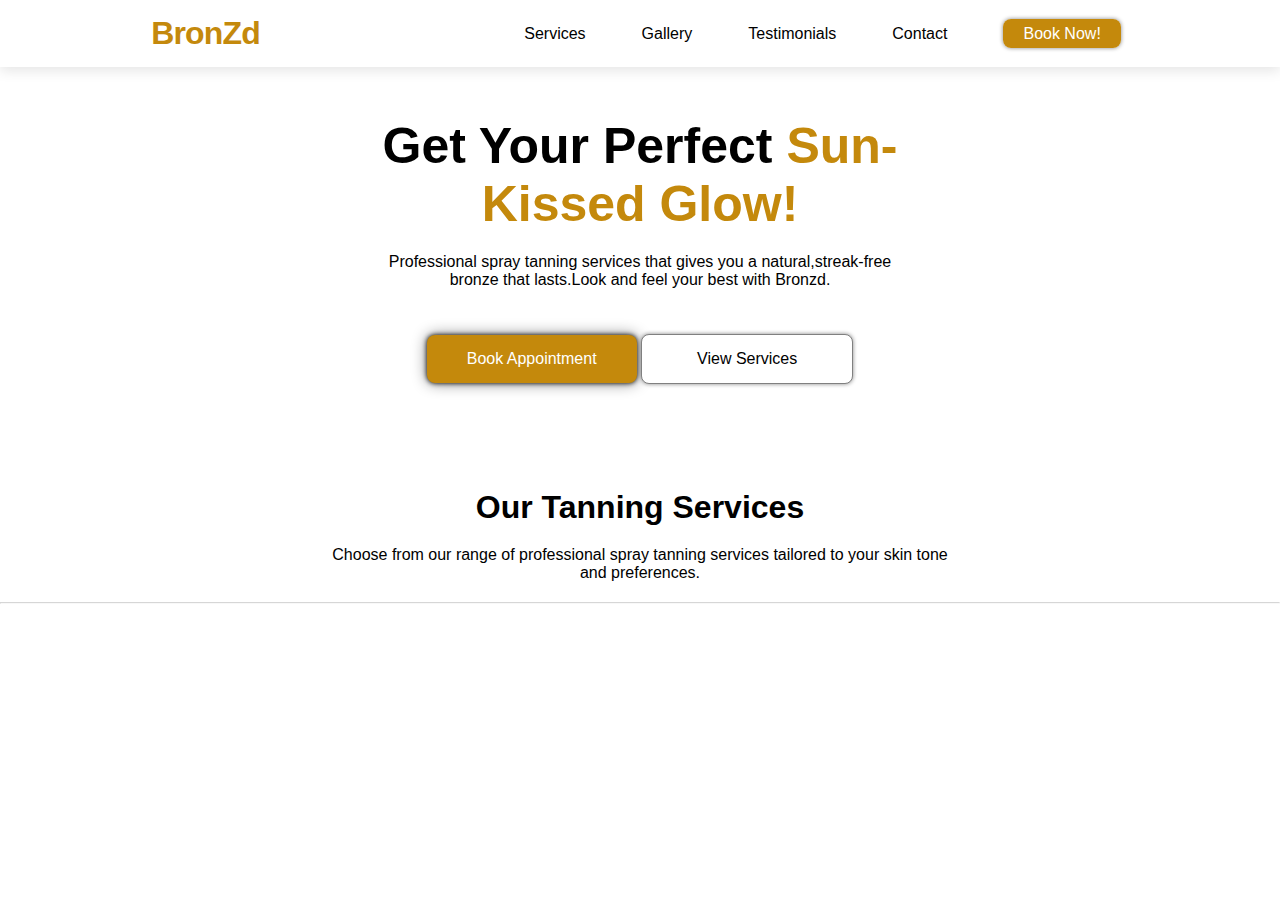
<file: index.html>
<!DOCTYPE html>
<html lang="en">
<head>
    <meta charset="UTF-8">
    <meta name="viewport" content="width=device-width, initial-scale=1.0">
    <title> Bronzd Landing Page</title>
</head>
<link rel="stylesheet" href="style.css">
<script defer src="/index.js"></script>
<body>
    <div class="navbar">
        <a href="/index.html"><h2>BronZd</h2></a>
        <ul class="nav-links">
        <li><a href="/services.html">Services</a></li>
        <li><a href="/gallery.html">Gallery</a></li>
        <li><a href="/testimonials.html">Testimonials</a></li>
        <li><a href="/contact.html">Contact</a></li>
        <li><a href="/book.html" class="book">Book Now!</a></li>
    </ul>
    <div class="hamburger">
        <span class="bar"></span>
        <span class="bar"></span>
        <span class="bar"></span>
    </div>
 </div>   

    <div class="container">
        <div>
            <h3>Get Your Perfect <span>Sun- <br>Kissed Glow!</span></h3>
            <p>Professional spray tanning services that gives you a natural,streak-free<br>bronze that lasts.Look and feel your best with Bronzd.
            </p>
            <a href="/book.html">Book Appointment</a>
            <a class="view" href="/services.html">View Services</a>

            <div class="end-text">
                <h1>Our Tanning Services</h1>
                <p>Choose from our range of professional spray tanning services tailored to your skin tone <br> and preferences.</p>
             
            </div>
        </div>
    </div>
       <hr>    
</body>
</html>
</file>
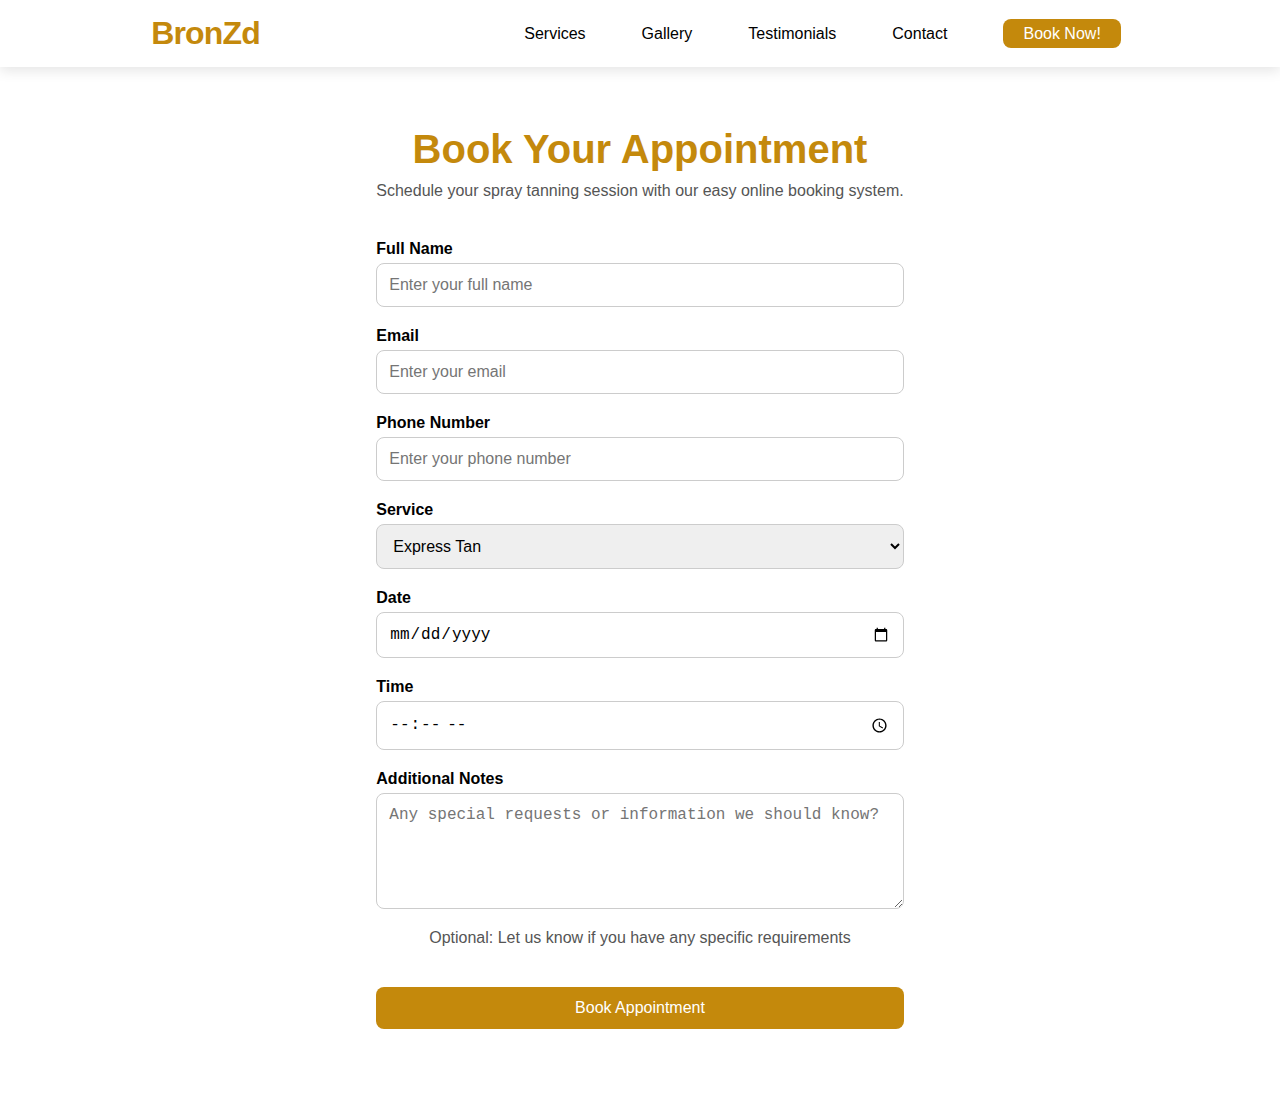
<file: book.html>
<!DOCTYPE html>
<html lang="en">
<head>
    <meta charset="UTF-8">
    <meta name="viewport" content="width=device-width, initial-scale=1.0">
    <title>Book an Appointment</title>
    <link rel="stylesheet" href="/book.css">
    <script defer src="/index.js"></script>
</head>
<body>
    <div class="navbar">
        <a href="/index.html"><h2>BronZd</h2></a>
        <ul class="nav-links">
        <li><a href="/services.html">Services</a></li>
        <li><a href="/gallery.html">Gallery</a></li>
        <li><a href="/testimonials.css">Testimonials</a></li>
        <li><a href="/contact.html">Contact</a></li>
        <li><a href="/book.html" class="book" aria-current="page">Book Now!</a></li>
    </ul>
    <div class="hamburger">
        <span class="bar"></span>
        <span class="bar"></span>
        <span class="bar"></span>
    </div>
 </div>
    <section class="booking-section">
    <h1>Book Your Appointment</h1>
    <p>Schedule your spray tanning session with our easy online booking system.</p>
    <div class="booking-container">
      <form class="booking-form">
    <label for="text">Full Name</label>
    <input type="text" placeholder="Enter your full name">

    <label for="email">Email</label>
    <input type="email" placeholder="Enter your email">

    <label for="number">Phone Number</label>
    <input type="number" placeholder="Enter your phone number">

    <label for="select">Service</label>
    <select placeholder="Select a service" class="select">
        <option value="">Express Tan</option>
        <option value="">Classic Tan</option>
        <option value="">Long-Lasting Tan</option>
        <option value="">Organic Tan</option>
        <option value="">Contour Tan</option>
        <option value="">Bridal Package</option>
    </select>

    <label for="date">Date</label>
    <input type="date" placeholder="Pick a date">

    <label for="time">Time</label>
    <input type="time" placeholder="Select a time">

    <label for="text">Additional Notes</label>
    <textarea id="message" rows="5" placeholder="Any special requests or information we should know?" required></textarea>

    <p>Optional: Let us know if you have any specific requirements</p>

    <button type="submit">Book Appointment</button>
</form>
</section>
</body>
</html>
</file>
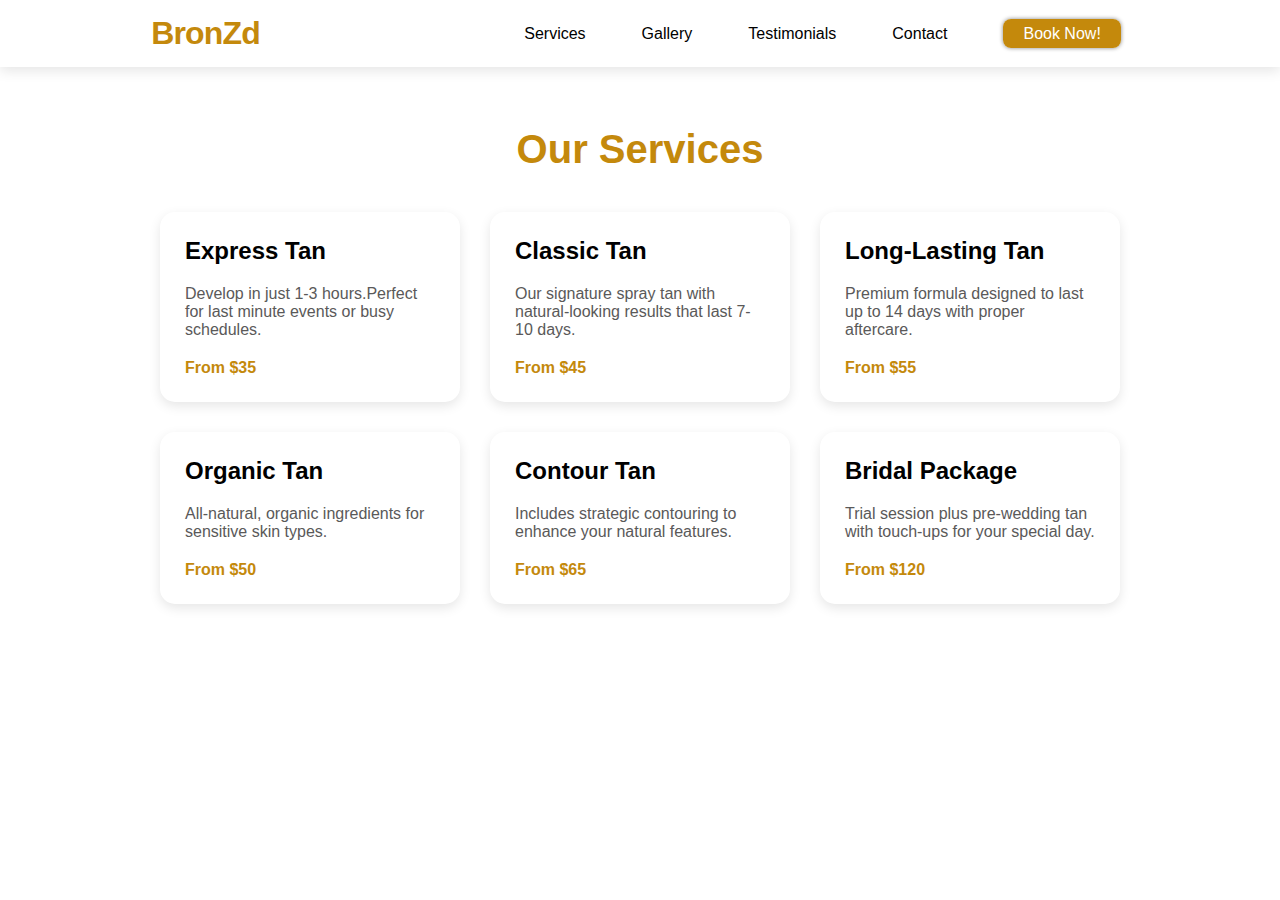
<file: services.html>
<!DOCTYPE html>
<html lang="en">
<head>
    <meta charset="UTF-8">
    <meta name="viewport" content="width=device-width, initial-scale=1.0">
    <title>Services</title>
    <link rel="stylesheet" href="/services.css">
    <script defer src="/index.js"></script>
</head>
<body>
    <div class="navbar">
        <a href="/index.html"><h2>BronZd</h2></a>
        <ul class="nav-links">
        <li><a class="nav-link active" aria-current="page" href="/services.html">Services</a></li>
        <li><a href="/gallery.html">Gallery</a></li>
        <li><a href="/testimonials.html">Testimonials</a></li>
        <li><a href="/contact.html">Contact</a></li>
        <li><a href="/book.html" class="book">Book Now!</a></li>
    </ul>
    <div class="hamburger">
        <span class="bar"></span>
        <span class="bar"></span>
        <span class="bar"></span>
    </div>
 </div>
 
 <section class="services">
   <h1>Our Services</h1>
<div class="services-grid">
 <div class="service">
    <h2>Express Tan</h2>
    <p>Develop in just 1-3 hours.Perfect for last minute events or busy schedules.</p>
    <h4>From $35</h4>
 </div>
 <div class="service">
    <h2>Classic Tan</h2>
    <p>Our signature spray tan with natural-looking results that last 7-10 days.</p>
    <h4>From $45</h4>
 </div>
 <div class="service">
    <h2>Long-Lasting Tan</h2>
    <p>Premium formula designed to last up to 14 days with proper aftercare.</p>
    <h4>From $55</h4>
 </div>
 <div class="service">
    <h2>Organic Tan</h2>
    <p>All-natural, organic ingredients for sensitive skin types.</p>
    <h4>From $50</h4>
 </div>
 <div class="service">
    <h2>Contour Tan</h2>
    <p>Includes strategic contouring to enhance your natural features.</p>
    <h4>From $65</h4>
 </div>
 <div class="service">
    <h2>Bridal Package</h2>
    <p>Trial session plus pre-wedding tan with touch-ups for your special day.</p>
    <h4>From $120</h4>
 </div>
</div>

</div>
    
</body>
</html>
</file>
<file: style.css>
*{
    margin: 0;
    padding: 0;
    box-sizing: border-box;
}
body{
    font-family: "Nunito",sans-serif;
}
a{
    text-decoration: none;
}
li{
    list-style: none;
}
.navbar{
    width: 100%;
    margin: auto; 
    padding: 15px;
    display: flex;
    justify-content: space-evenly;
    align-items: center;
    box-shadow: 0 4px 12px rgba(0, 0, 0, 0.1);
}
.navbar h2{
    color: rgb(196, 137, 12);
    margin-right: 100px;
    font-weight: bolder;
    font-size: 2em;
    letter-spacing: -0.025em;
}
.nav-links {
    display: flex;
    margin: 0;
    padding: 0;
}
.nav-links li {
    margin: 0 8px;
}
.nav-links li:hover{
    transform: scale(1.2);
    transition: 0.3s;
}
.navbar a{
    margin: 0 20px;
    color: black;
}
.navbar .book{
    background: rgb(196, 137, 12);
    color: #fff;
    padding: 6px 20px;
    border-radius: 8px;
    box-shadow:  0px 0px 4px #858585;
}
.container {
    text-align: center;
    margin-top: 50px;
}

.container div h3{
    font-size: 50px;
}
.container div h3 span {
    color: rgb(196, 137, 12);
}
.container div p{
    margin: 20px 0;
}
.container div a{
    padding: 15px 40px;
    background: rgb(196, 137, 12);
    margin: 20px 0;
    display: inline-block;
    color: #fff;
    border-radius: 8px;
    transition: transform 0.3s;
    box-shadow: 0px 0px 5px #000, 0px 0px 15px #858585;
}
.container .view{
    padding: 15px 55px;
    background: #fff;
    margin: 25px 0;
    display: inline-block;
    color: black;
    border-radius: 8px;
    border: 1px solid grey;
    transition: transform 0.3s;
    box-shadow:  0px 0px 4px #858585;
}
.container div a:hover {
    transform: scale(1.1);
}
.container .view:hover {
transform: scale(1.1);
}
.footer{
    margin: 100px 0 0 0;
    padding: 100px 100px;
}
.footer .main-container{
   text-align: center
}
.main-container div h4{
    color: black;
    font-size: 25px;
    margin: 10px 0;
}
.end-text {
    margin-top: 80px;
    align-items: center;
}
hr{
    margin: 20px 0;
    opacity: .4;
}
.hamburger {
    display: none;
    flex-direction: column;
    justify-content: center;
    align-items: center;
    z-index: 1001;
  }
  .bar {
      display: block;
      height: 3px; 
      width: 25px;
      background: rgb(196, 137, 12);
      margin: 4px 4px;
      border-radius: 1px;
      cursor: pointer;
      -webkit-transition: all 0.3 ease-in-out;
      transition: all 0.3 ease-in-out; 
  }

@media (max-width: 1024px) {
    .hamburger {
        display: block;
    }
    .hamburger.active .bar:nth-child(2){
        opacity: 0;
    }
    .hamburger.active .bar:nth-child(1){
        transform: translateY(8px) rotate(50deg);
    }
    .hamburger.active .bar:nth-child(3){
        transform: translateY(-8px) rotate(-50deg);
    }
    .nav-links {
      position: absolute;
      top: 120px;
      left: -100%;
      flex-direction: column;
      width: 100%;
      background: #fff;
      text-align: center;
      transition: 0.4s ease;
      z-index: 1000;
      padding: 1rem 0;
      height: 100vh;
    }
  
    .nav-links.active {
      left: 0;
    }
  
    .nav-links li {
      margin: 0;
      margin: 10px 0;
    }
    .nav-links a {
        color: #000;
    }
    .container {
        text-align: center;
        margin-top: 50px;
        display: flex;
        flex-direction: column;
        align-items: center;
        justify-content: center;
        padding: 0 20px;
        max-width: 100%;
        }
  }
</file>
<file: book.css>
*{
    margin: 0;
    padding: 0;
    box-sizing: border-box;
}
body{
    font-family: "Nunito",sans-serif;
    display: flex;
    flex-direction: column;
    justify-content: center;
    align-items: center;
}
a{
    text-decoration: none;
}
li{
    list-style: none;
}

.navbar{
    width: 100%;
    margin: auto;
    padding: 15px;
    display: flex;
    justify-content: space-evenly;
    align-items: center;
    box-shadow: 0 4px 12px rgba(0, 0, 0, 0.1);
}
.navbar h2{
    color: rgb(196, 137, 12);
    margin-right: 100px;
    font-weight: bolder;
    font-size: 2em;
    letter-spacing: -0.025em;
}
.nav-links {
    display: flex;
    margin: 0;
    padding: 0;
}
.nav-links li {
    margin: 0 8px;
}
.navbar a{
    margin: 0 20px;
    color: black;
}
.navbar .book{
    background: rgb(196, 137, 12);
    color: #fff;
    padding: 6px 20px;
    border-radius: 8px;
    transition: 0.1s ease;
}
.booking-section {
    max-width: 1000px;
    margin: 60px auto;
    padding: 0 20px;
    text-align: center;
}

.booking-section h1 {
    font-size: 2.5rem;
    color: rgb(196, 137, 12);
    margin-bottom: 10px;
}
.booking-section p {
    font-size: 1rem;
    margin-bottom: 40px;
    color: #555;
}
.booking-container {
    display: flex;
    flex-wrap: wrap;
    gap: 40px;
    justify-content: space-between;
  }
  
  .booking-form {
    flex: 1 1 450px;
    display: flex;
    flex-direction: column;
  }
  
  .booking-form label {
    font-weight: 600;
    margin-bottom: 5px;
    text-align: left;
  }
  
  .booking-form input,
   select,
  .booking-form textarea {
    padding: 12px;
    margin-bottom: 20px;
    border: 1px solid #ccc;
    border-radius: 8px;
    font-size: 1rem;
    resize: vertical;
  }
  
  .booking-form button {
    padding: 12px;
    background-color: rgb(196, 137, 12);
    color: white;
    border: none;
    font-size: 1rem;
    border-radius: 8px;
    cursor: pointer;
    transition: 0.3s ease;
  }
  
  .booking-form button:hover {
    background-color: rgb(230, 179, 71);
    transform: scale(1.1);
  }
  .hamburger {
    display: none;
    flex-direction: column;
    justify-content: center;
    align-items: center;
    z-index: 1001;
  }
  .bar {
      display: block;
      height: 3px; 
      width: 25px;
      background: rgb(196, 137, 12);
      margin: 4px 4px;
      border-radius: 1px;
      cursor: pointer;
      -webkit-transition: all 0.3 ease-in-out;
      transition: all 0.3 ease-in-out; 
  }

@media (max-width: 768px) {
    .hamburger {
        display: block;
    }
    .hamburger.active .bar:nth-child(2){
        opacity: 0;
    }
    .hamburger.active .bar:nth-child(1){
        transform: translateY(8px) rotate(50deg);
    }
    .hamburger.active .bar:nth-child(3){
        transform: translateY(-8px) rotate(-50deg);
    }
    .nav-links {
      position: absolute;
      top: 120px;
      left: -100%;
      flex-direction: column;
      width: 100%;
      background: #fff;
      text-align: center;
      transition: 0.4s ease;
      z-index: 1000;
      padding: 1rem 0;
      height: 100vh;
    }
  
    .nav-links.active {
      left: 0;
    }
  
    .nav-links li {
      margin: 0;
      margin: 10px 0;
    }
    .nav-links a {
        color: #000;
    }
  }
</file>
<file: services.css>
*{
    margin: 0;
    padding: 0;
    box-sizing: border-box;
}
body{
    font-family: "Nunito",sans-serif;
}
a{
    text-decoration: none;
}
li{
    list-style: none;
}

.navbar{
    width: 100%;
    margin: auto;
    padding: 15px;
    display: flex;
    justify-content: space-evenly;
    align-items: center;
    box-shadow: 0 4px 12px rgba(0, 0, 0, 0.1);
}
.navbar h2{
    color: rgb(196, 137, 12);
    margin-right: 100px;
    font-weight: bolder;
    font-size: 2em;
    letter-spacing: -0.025em;
}
.nav-links {
    display: flex;
    margin: 0;
    padding: 0;
}
.nav-links li {
    margin: 0 8px;
}
.nav-links li:hover{
    transform: scale(1.2);
    transition: 0.3s;
}
.navbar a{
    margin: 0 20px;
    color: black;
}
.navbar .book{
    background: rgb(196, 137, 12);
    color: #fff;
    padding: 6px 20px;
    border-radius: 8px;
    box-shadow:  0px 0px 4px #858585;
}
.services {
    padding: 60px 20px;
    max-width: 1000px;
    margin: 0 auto;
    text-align: center;
  }
.services h1 {
    font-size: 2.5rem;
    margin-bottom: 40px;
    color: rgb(196, 137, 12);
  }
.services-grid {
    display: grid;
    grid-template-columns: repeat(auto-fit, minmax(250px, 1fr));
    gap: 30px;
}
.service {
    background-color: #fff;
    padding: 25px;
    border-radius: 15px;
    box-shadow: 0 4px 12px rgba(0, 0, 0, 0.1);
    text-align: left;
    transition: transform 0.3s;
    cursor: pointer;
}
.service:hover {
    transform: translateY(-5px);
  }
.service h2 {
    margin-bottom: 20px;
}
.service h4 {
    color: rgb(196, 137, 12);
}
.service p {
    margin-bottom: 20px;
    color: rgb(90, 89, 89);
}
.hamburger {
    display: none;
    flex-direction: column;
    justify-content: center;
    align-items: center;
    z-index: 1001;
  }
  .bar {
      display: block;
      height: 3px; 
      width: 25px;
      background: rgb(196, 137, 12);
      margin: 4px 4px;
      border-radius: 1px;
      cursor: pointer;
      -webkit-transition: all 0.3 ease-in-out;
      transition: all 0.3 ease-in-out; 
  }

@media (max-width: 768px) {
    .hamburger {
        display: block;
    }
    .hamburger.active .bar:nth-child(2){
        opacity: 0;
    }
    .hamburger.active .bar:nth-child(1){
        transform: translateY(8px) rotate(50deg);
    }
    .hamburger.active .bar:nth-child(3){
        transform: translateY(-8px) rotate(-50deg);
    }
    .nav-links {
      position: absolute;
      top: 120px;
      left: -100%;
      flex-direction: column;
      width: 100%;
      background: #fff;
      text-align: center;
      transition: 0.4s ease;
      z-index: 1000;
      padding: 1rem 0;
      min-height: 100vh;
    }
  
    .nav-links.active {
      left: 0;
    }
  
    .nav-links li {
      margin: 0;
      margin: 10px 0;
    }
    .nav-links a {
        color: #000;
    }
  }
</file>
